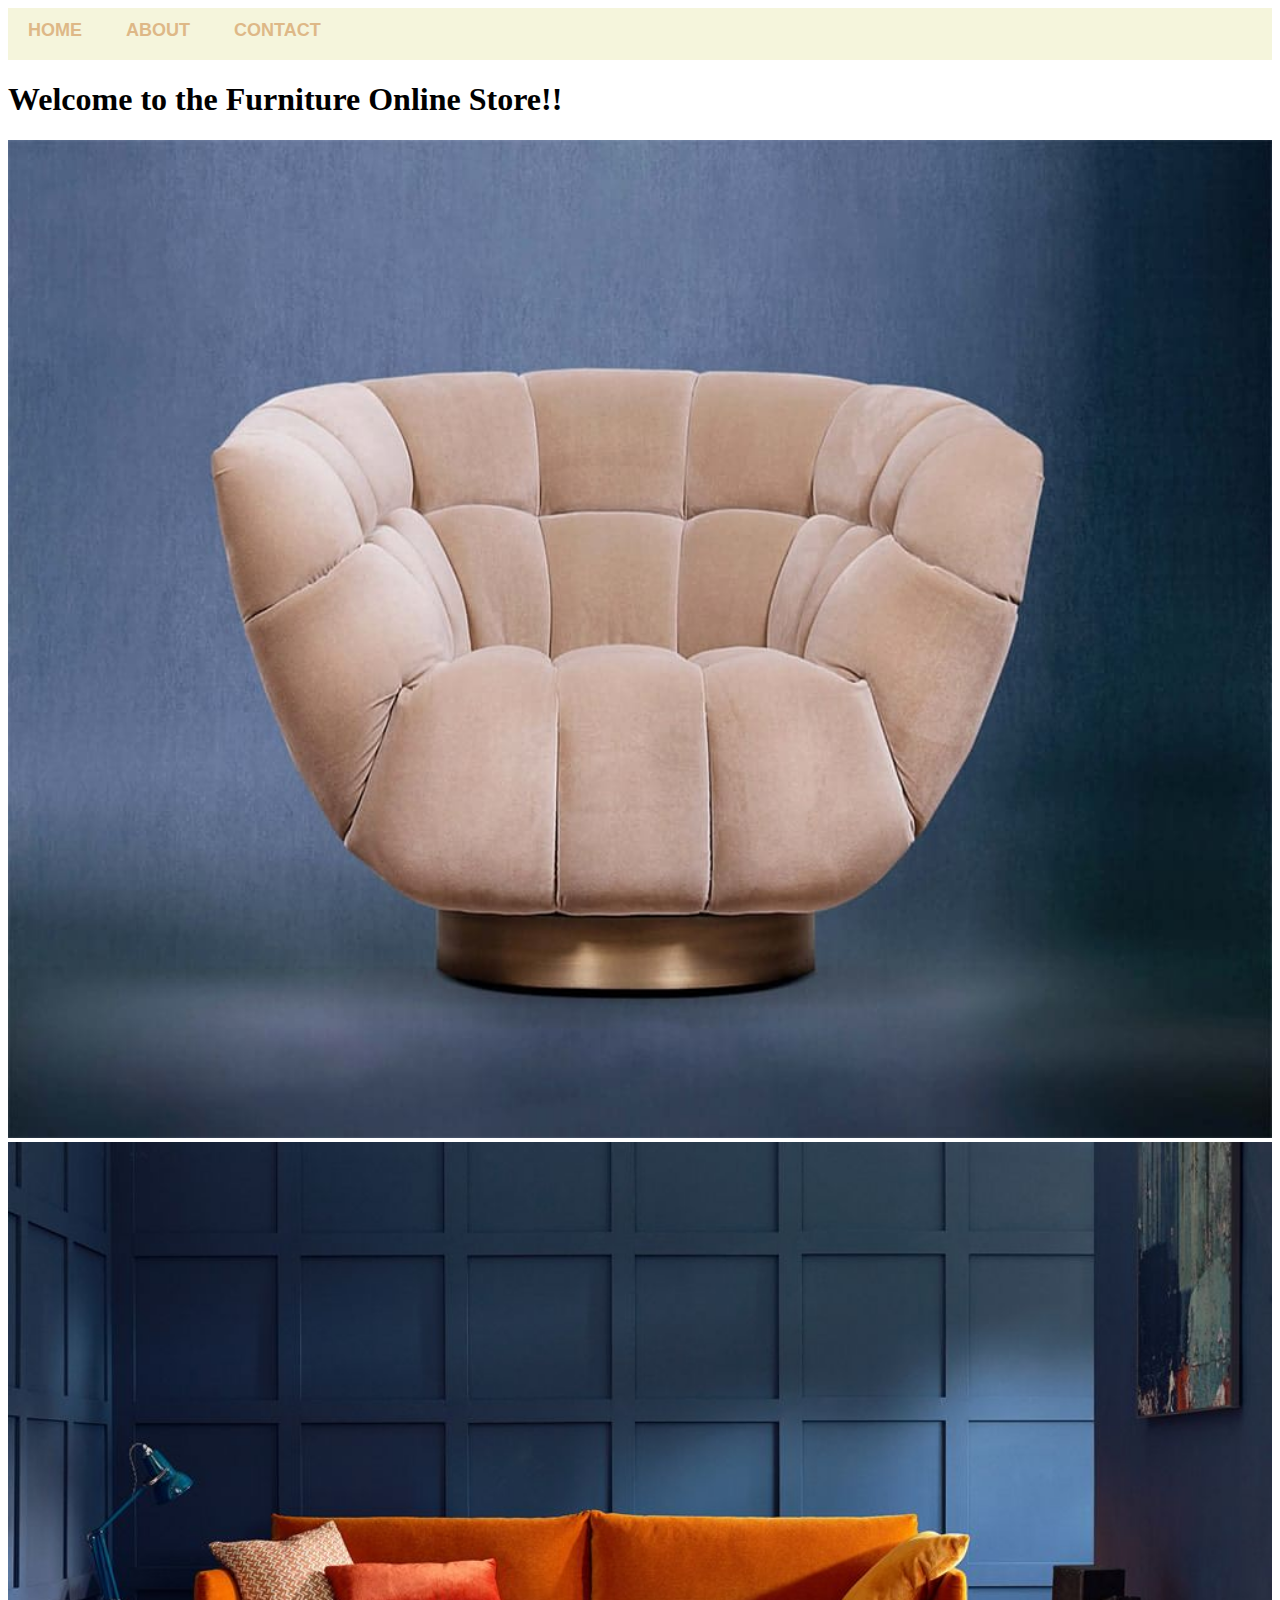
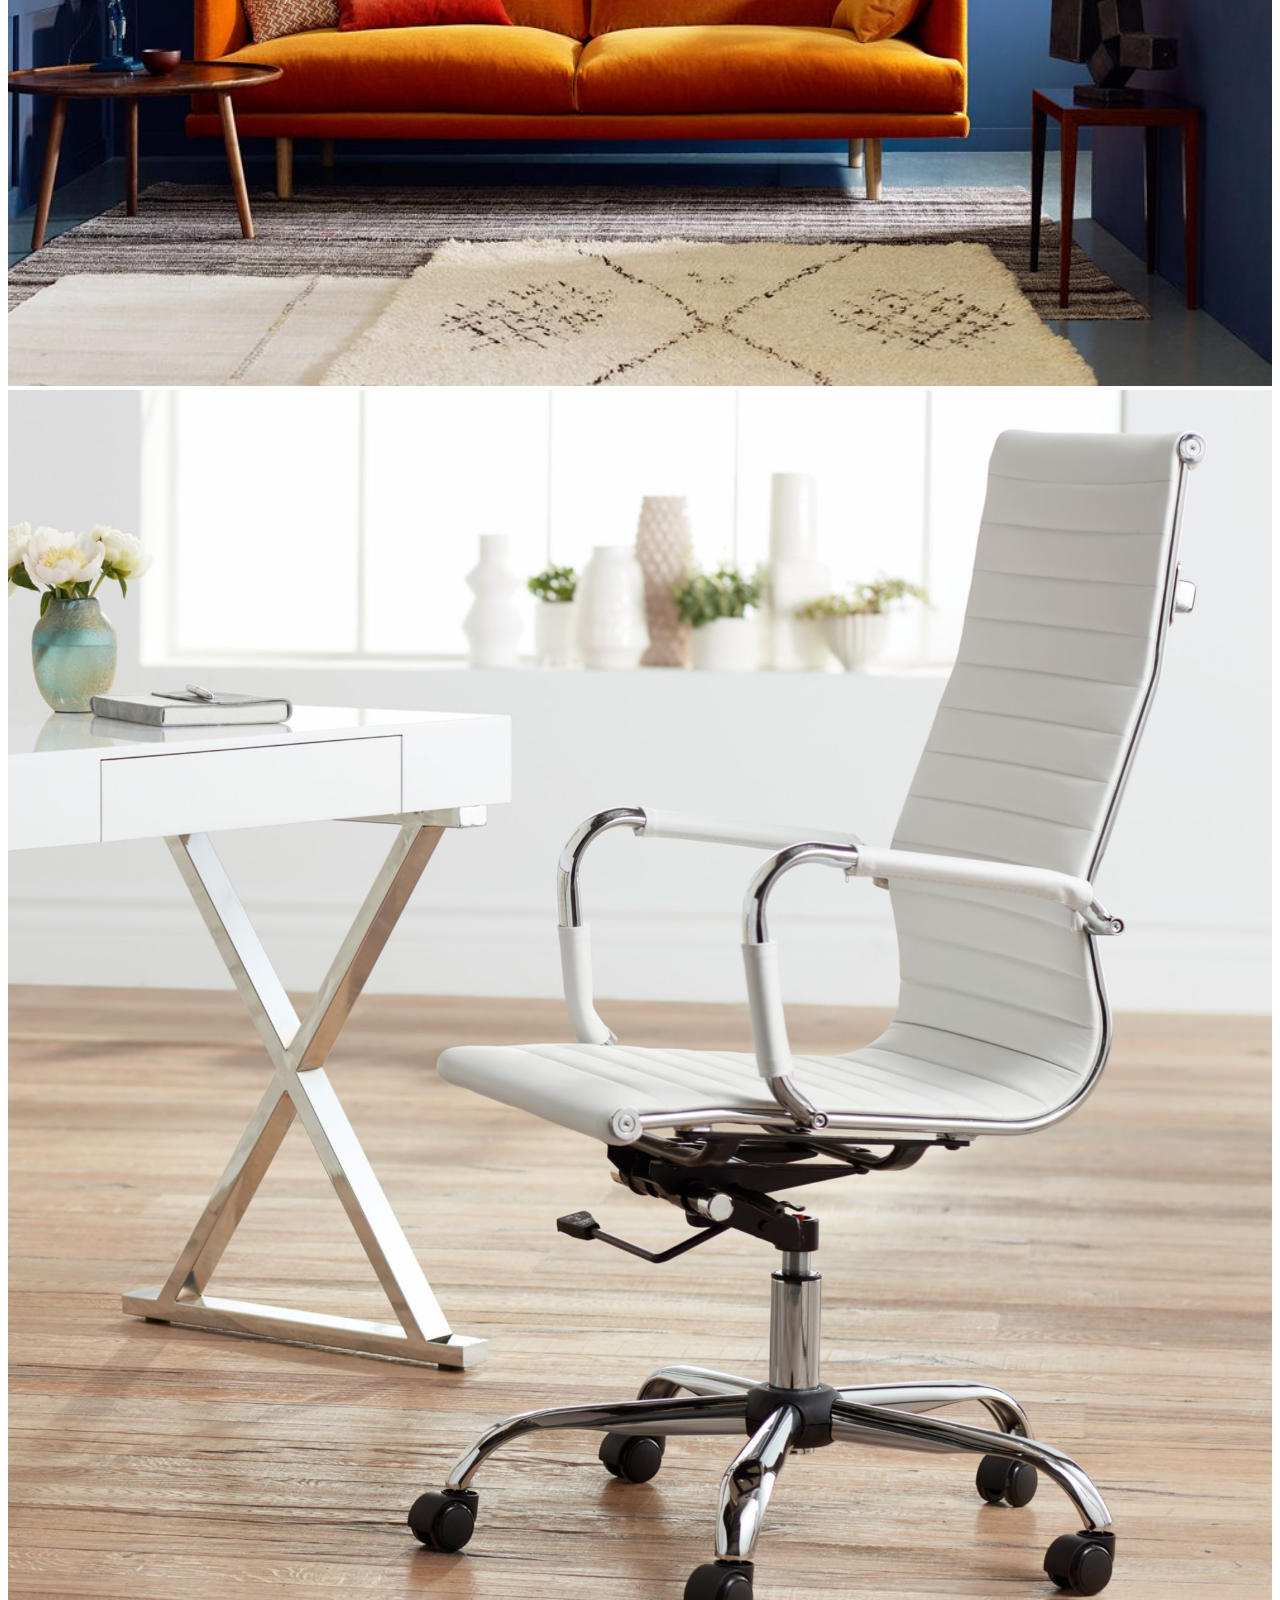
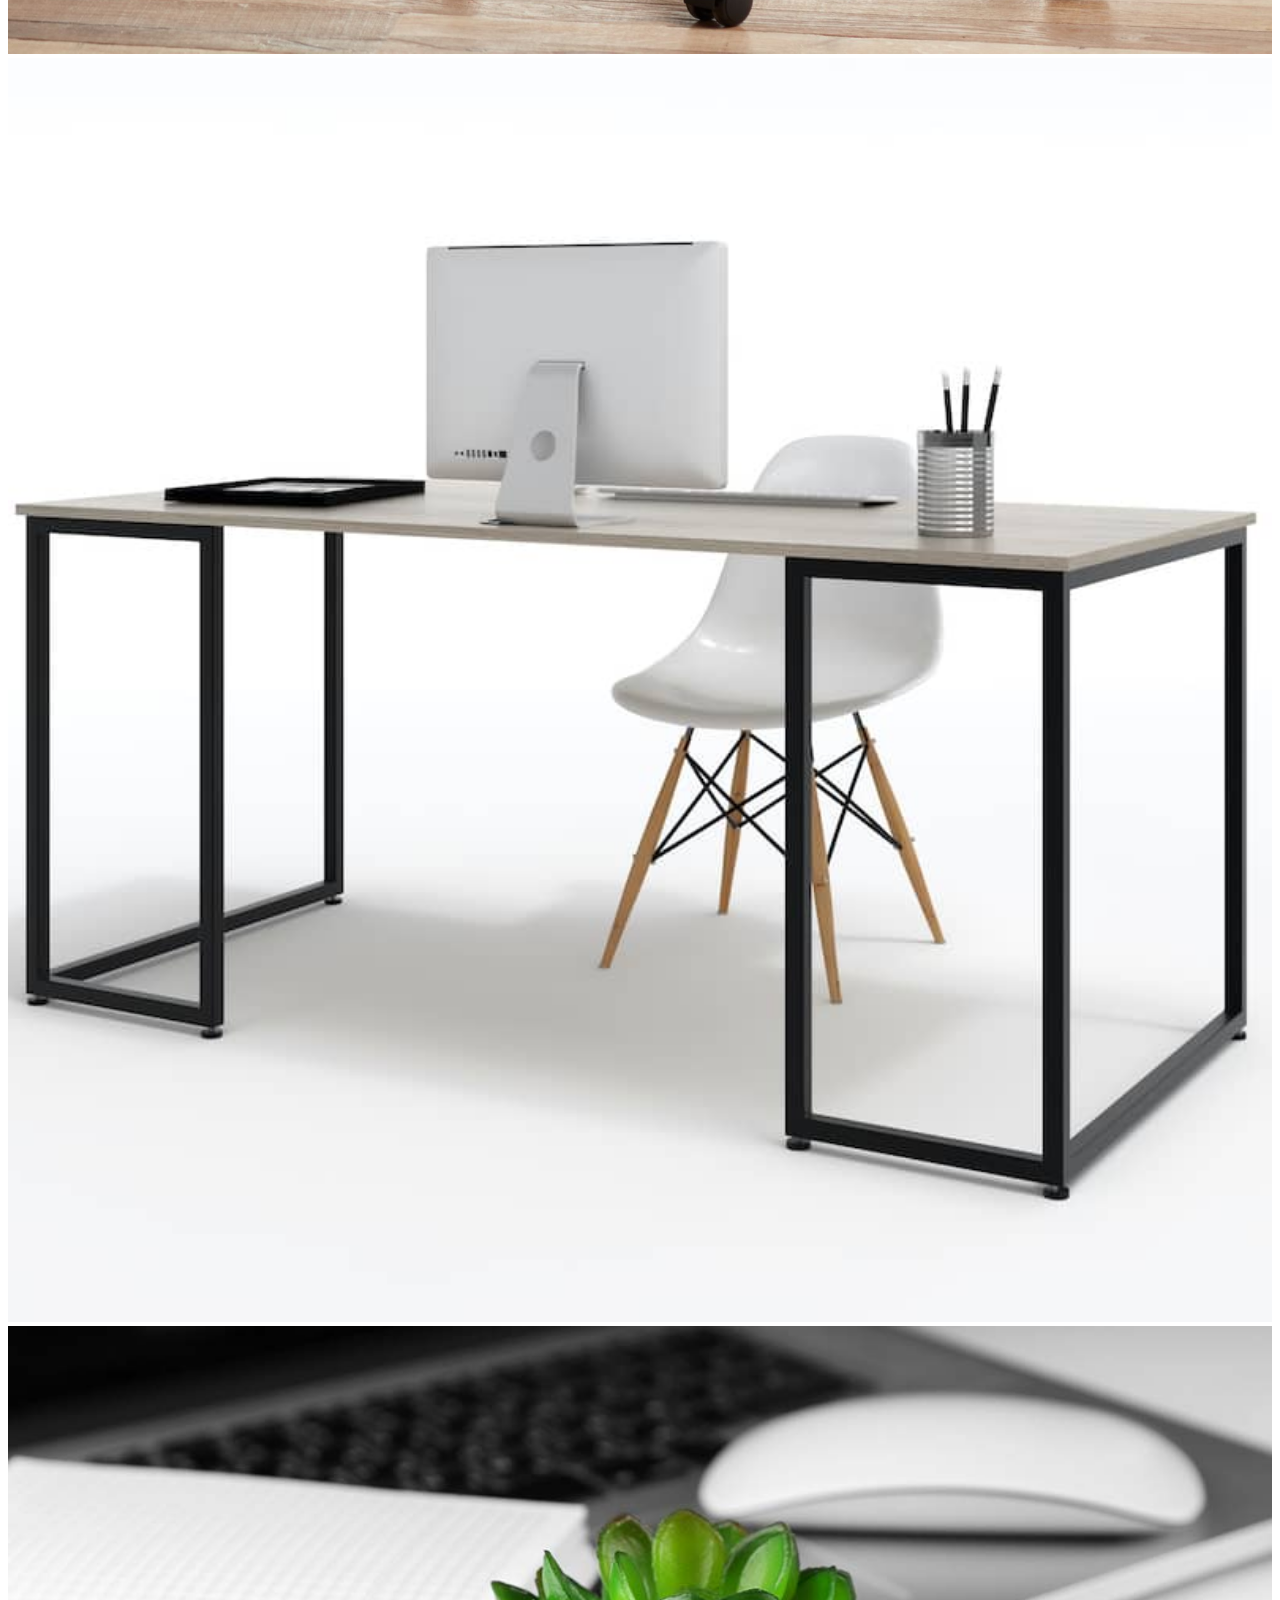
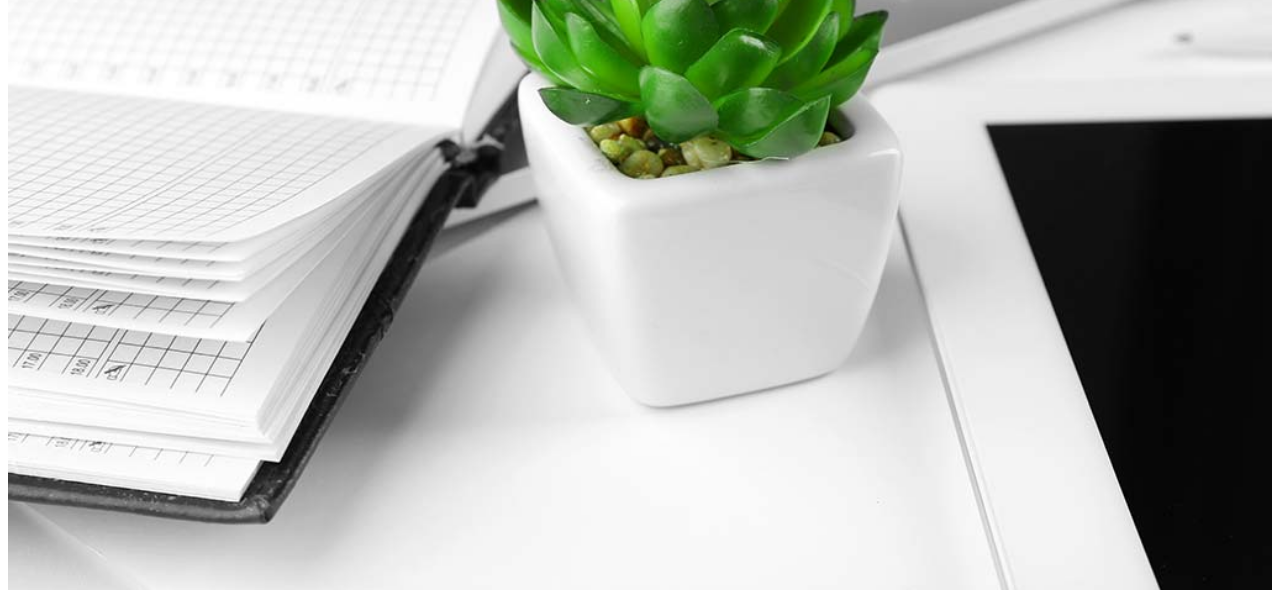
<file: index.html>
<!DOCTYPE html>
<html>
    <head>
        <link rel="stylesheet" a href="style.css">
    </head>
    <body>
        <div id="menu">
            <a href="index.html">HOME</a>
            <a href="about.html">ABOUT</a>
            <a href="contact.html">CONTACT</a>
        </div>
        <h1> Welcome to the Furniture Online Store!! </h1>
        <div class="gallery">
            <a href="modern-chair.html"><img src="images/MD%201.jpeg" /></a>
            <a href="living-room.html"><img src="images/ottilie---propped-cropped.jpeg" /></a>
            <a href="office-chair.html"><img src="images/f18ebf4d-df65-446e-ac39-01a3306f9fce.4544e1673403ce4db35287f802f6ecd1.jpeg" /></a>
            <a href="office-desk.html"><img src="images/90-Degree-1000.jpeg" /></a>
            <a href="pot-plant.html"><img src="images/268510094-H.jpeg" /></a>
        </div>
    </body>
</html>
</file>
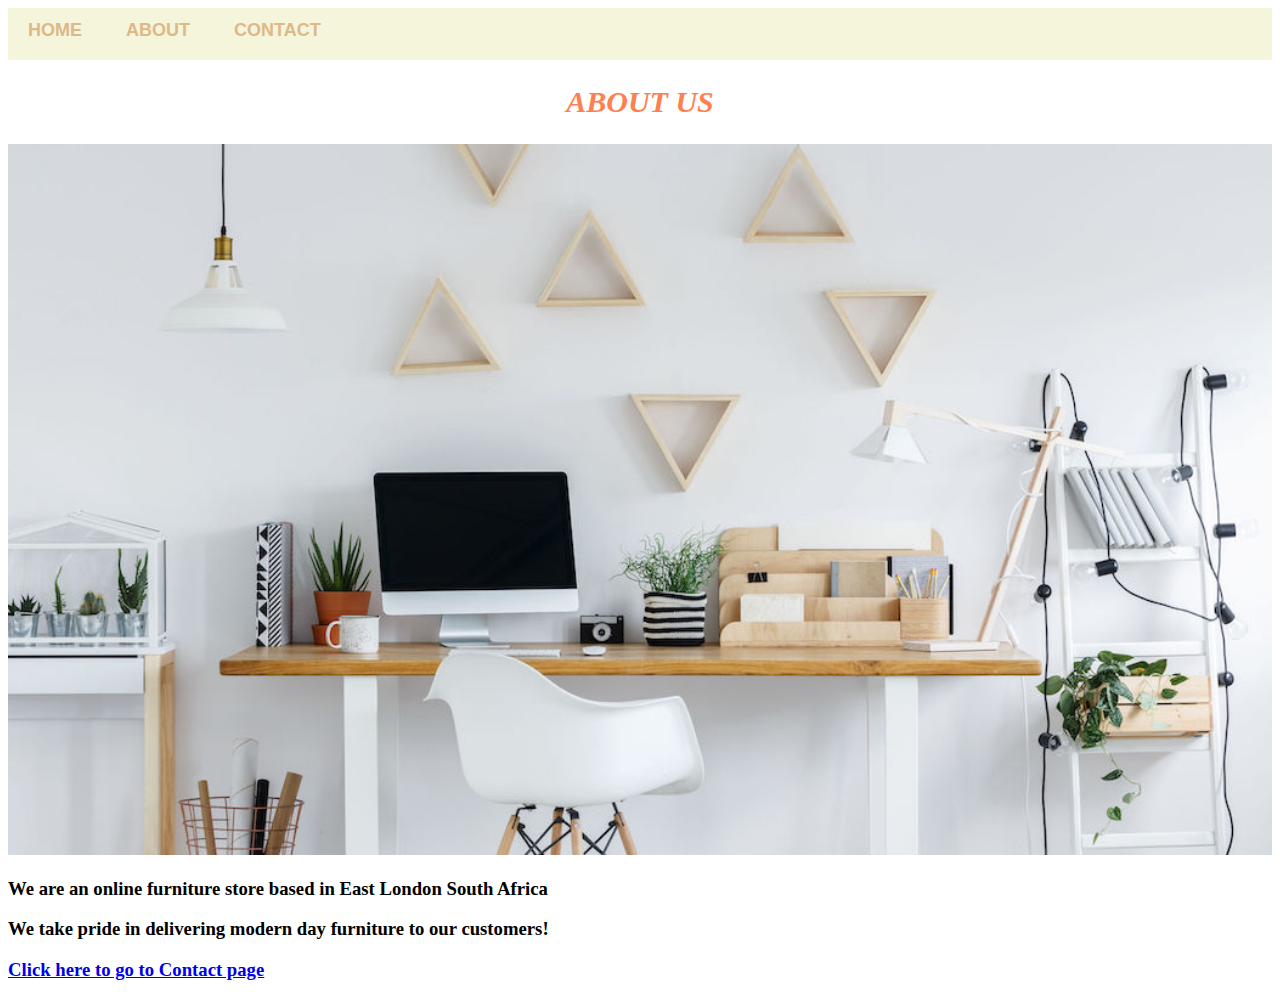
<file: about.html>
<!DOCTYPE html>
<html>
    <head>
        <link rel="stylesheet" a href="style.css">
    </head>
    <body>
         <div id="menu">
            <a href="index.html">HOME</a>
            <a href="about.html">ABOUT</a>
            <a href="contact.html">CONTACT</a>
        </div>
        <h2>ABOUT US</h2>
        <img src="images/stylish-ways-spruce-up-home-office-space.jpeg" width=100% />
        <h3>We are an online furniture store based in East London South Africa<h3/>
        <p>We take pride in delivering modern day furniture to our customers!</p>
        <b></b>
        <a href="contact.html">Click here to go to Contact page</a>
            
    </body>
</html>
</file>
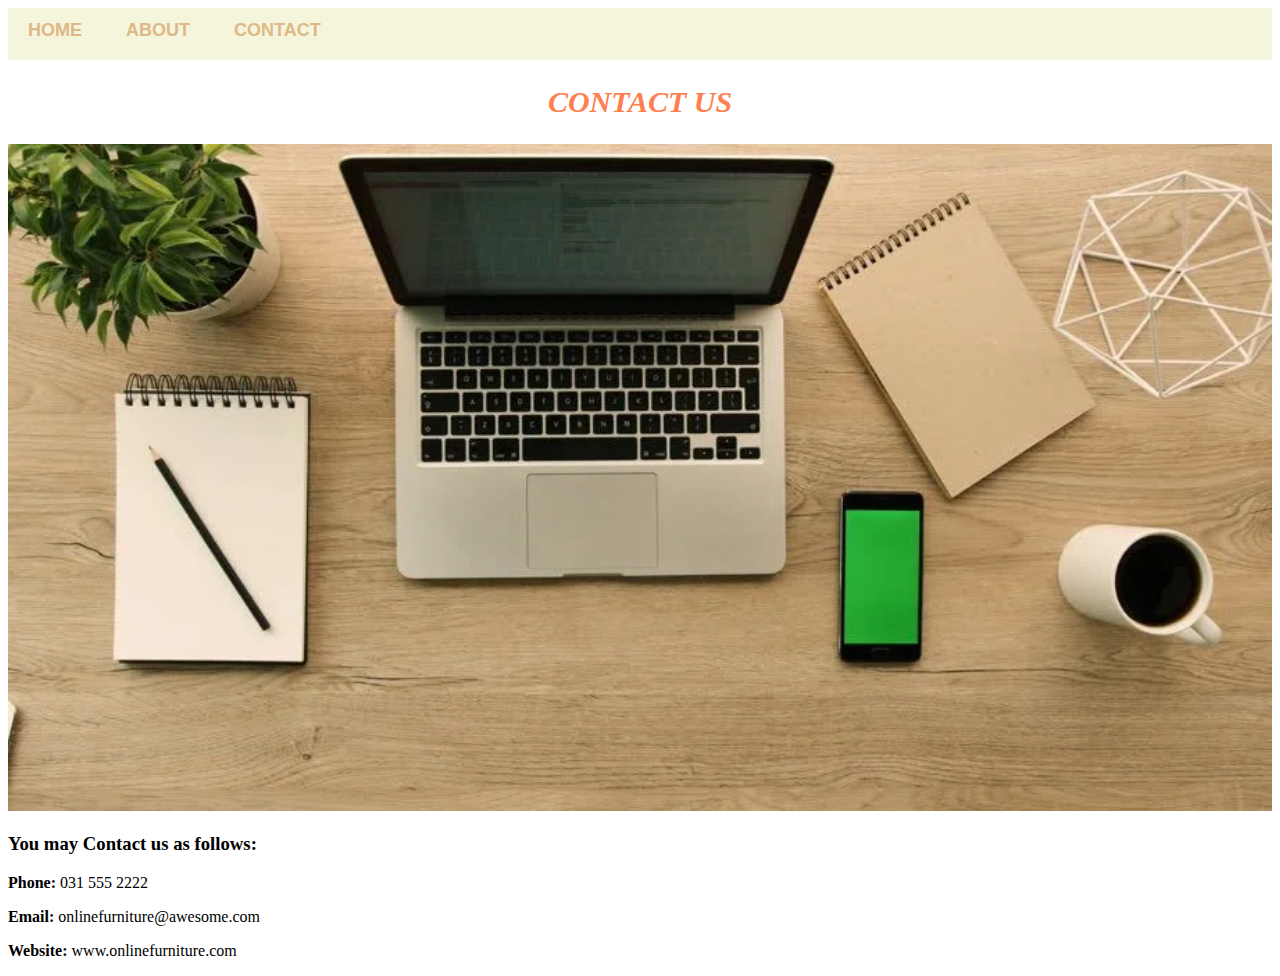
<file: contact.html>
<!DOCTYPE html>
<html>
    <head>
        <link rel="stylesheet" a href="style.css">
    </head>
    <body>
         <div id="menu">
            <a href="index.html">HOME</a>
            <a href="about.html">ABOUT</a>
            <a href="contact.html">CONTACT</a>
        </div>
        <h2>CONTACT US</h2>
        <img src="images/1.webp" width=100% />
        <h3>You may Contact us as follows:</h3>
        <p><b>Phone:</b> 031 555 2222</p>
        <p><b>Email:</b> onlinefurniture@awesome.com</p>
        <p><b>Website:</b> www.onlinefurniture.com</p>
      
    </body>
</html>
</file>
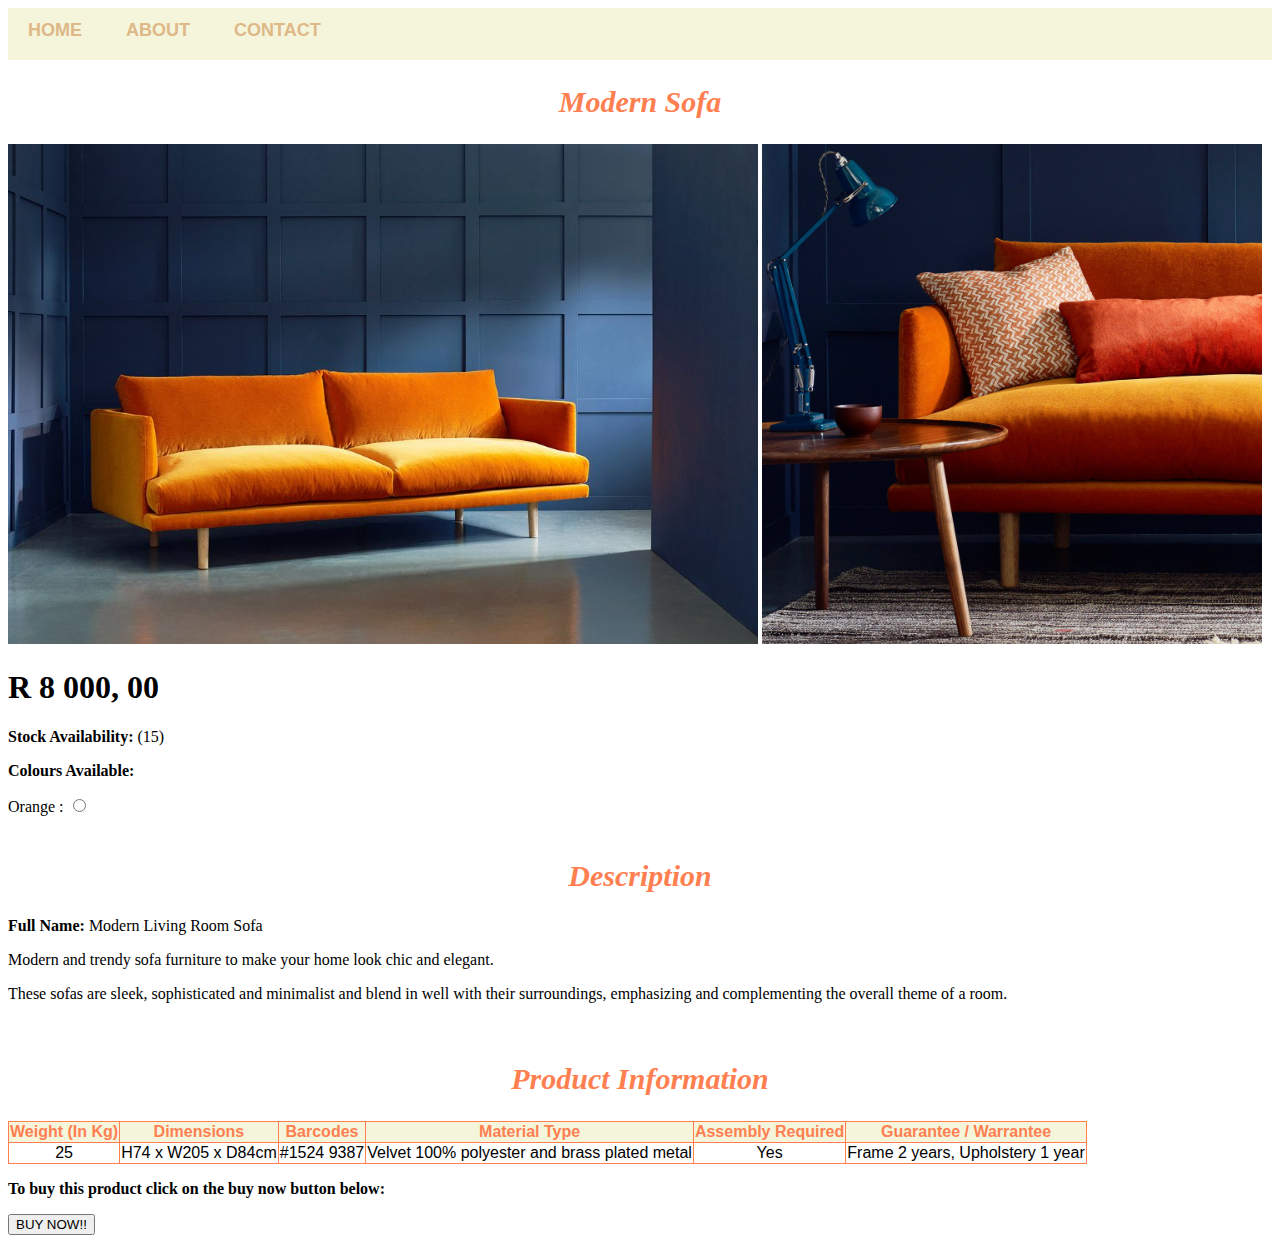
<file: living-room.html>
<!DOCTYPE html>
<html>
    <head>
        <link rel="stylesheet" a href="style.css">
    </head>
        <body>
            
     <div id="menu">
            <a href="index.html">HOME</a>
            <a href="about.html">ABOUT</a>
            <a href="contact.html">CONTACT</a> 
        </div>
        
        <h2>Modern Sofa</h2>
            <img src="images/ottilie---unpropped-cropped.jpeg" height="500" weight="500" />
            <img src="images/DuxnvNiW4AYNGkf.jpeg" height="500" weight="500" />
        <h1>R 8 000, 00</h1>
        <p><b>Stock Availability:</b> (15) </p>
        <form>
            <p><b>Colours Available: </b></p>
            <label for="orange">Orange : </label>
            <input type="radio" id="orange" name="Orange" />
        </form>
        
        <br/> 
        
        <h2>Description</h2>
        <p><b>Full Name:</b> Modern Living Room Sofa</p>
        <p>Modern and trendy sofa furniture to make your home look chic and elegant. 
        <p>These sofas are sleek, sophisticated and minimalist and blend in well with their surroundings, emphasizing and complementing the overall theme of a room.</p>
        
        <br/>
            
       <h2>Product Information</h2>
          <table border="1">
            <tr>
                <th> Weight (In Kg)  </th>
                <th> Dimensions    </th> 
                <th> Barcodes    </th>
                <th> Material Type    </th>
                <th> Assembly Required    </th>
                <th> Guarantee / Warrantee   </th>
            </tr>
              <tr>
                <td> 25  </td>  
                <td> H74 x W205 x D84cm </td>
                <td> #1524 9387 </td>
                <td> Velvet 100% polyester and brass plated metal </td>  
                <td> Yes </td>  
                <td> Frame 2 years, Upholstery 1 year </td>  
            </tr>
              
              <table></table>
           
              <form> 
              <p><b> To buy this product click on the buy now button below: </b></p>
               <input type="submit" value="BUY NOW!!"
            </form>   
                  
    </body>
</html>
</file>
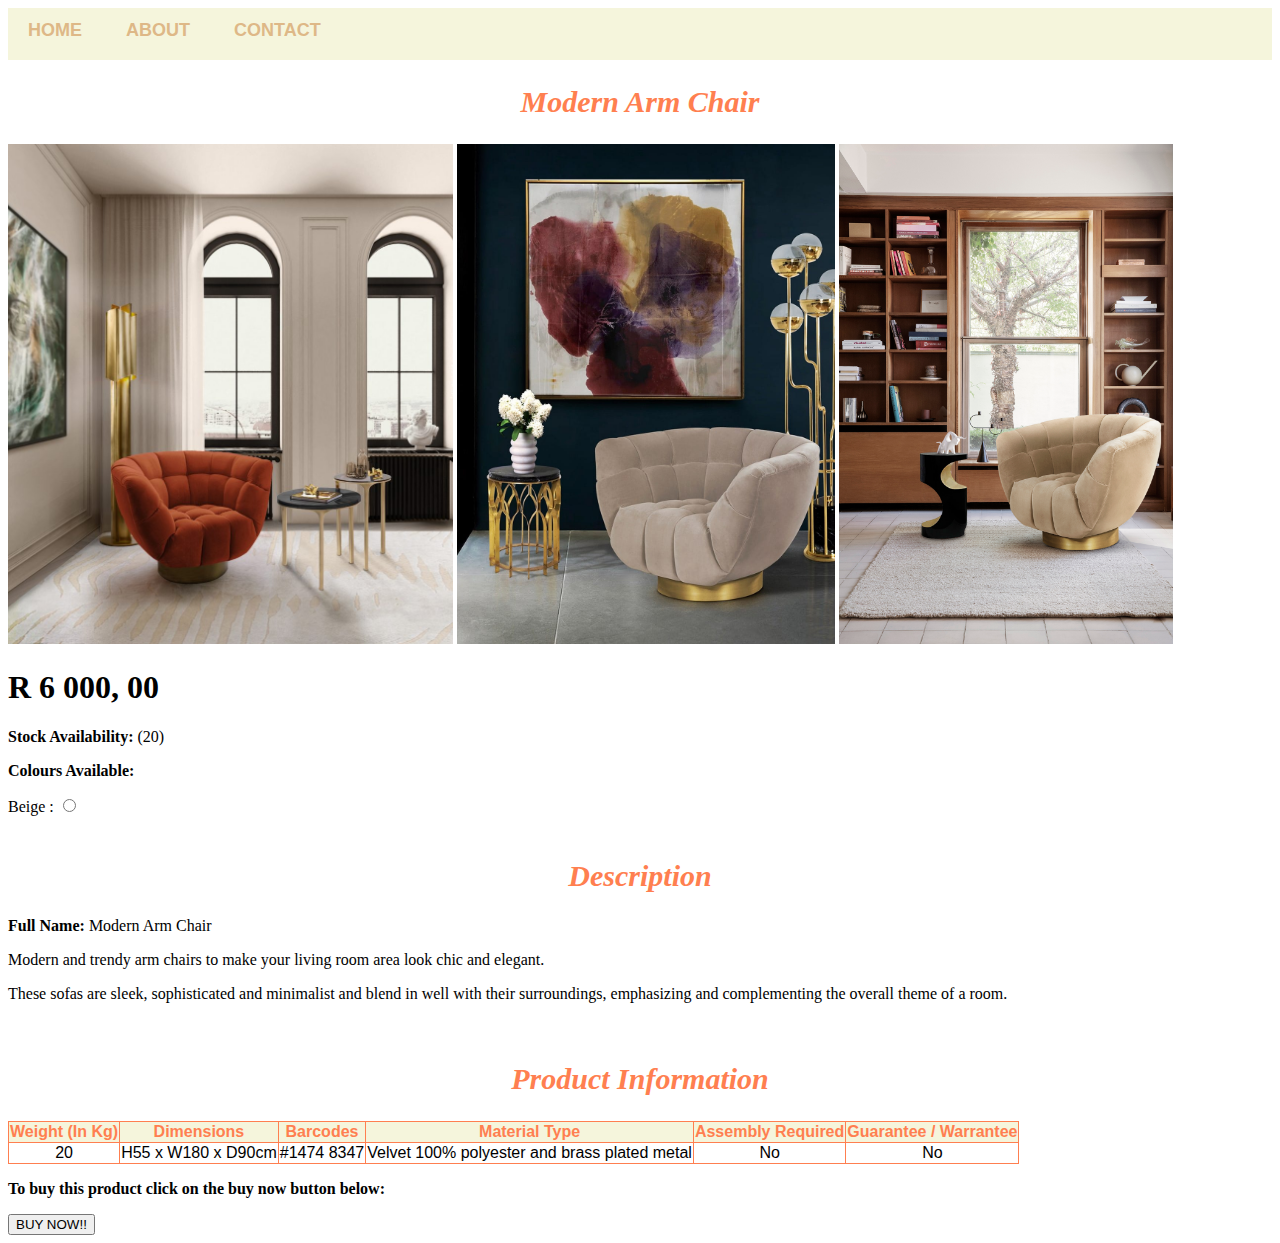
<file: modern-chair.html>
<!DOCTYPE html>
<html>
    <head>
        <link rel="stylesheet" a href="style.css">
    </head>
    <body>
        
         <div id="menu">
            <a href="index.html">HOME</a>
            <a href="about.html">ABOUT</a>
            <a href="contact.html">CONTACT</a>
        </div>
        
        <h2>Modern Arm Chair</h2>
            <img src="images/MD%206.jpeg" height="500" weight="500" />
            <img src="images/brabbu-essex-2-min.jpeg" height="500" weight="500" />
            <img src="images/More-2020-Inspirations-Brand-New-Products-for-the-Best-Home-D%C3%A9cor-4.jpeg" height="500" weight="500" />
        <h1>R 6 000, 00</h1>
        <p><b>Stock Availability:</b> (20) </p>
        <form>
            <p><b>Colours Available: </b></p>
            <label for="beige">Beige : </label>
            <input type="radio" id="beige" name="Beige" />
          
        </form>
        <br/> 
        <h2>Description</h2>
        <p><b>Full Name:</b> Modern Arm Chair</p>
        <p>Modern and trendy arm chairs to make your living room area look chic and elegant. 
        <p>These sofas are sleek, sophisticated and minimalist and blend in well with their surroundings, emphasizing and complementing the overall theme of a room.</p>
        
        <br/>
        
         <h2>Product Information</h2>
          <table border="1">
            <tr>
                <th> Weight (In Kg)  </th>
                <th> Dimensions    </th> 
                <th> Barcodes    </th>
                <th> Material Type    </th>
                <th> Assembly Required    </th>
                <th> Guarantee / Warrantee   </th>
            </tr>
              <tr>
                <td> 20 </td>  
                <td> H55 x W180 x D90cm </td>
                <td> #1474 8347 </td>
                <td> Velvet 100% polyester and brass plated metal </td>  
                <td> No </td>  
                <td> No </td>  
            </tr>
              
              <table></table>
           
              <form> 
              <p><b> To buy this product click on the buy now button below: </b></p>
               <input type="submit" value="BUY NOW!!"
            </form>   
                
    </body>
</html>
</file>
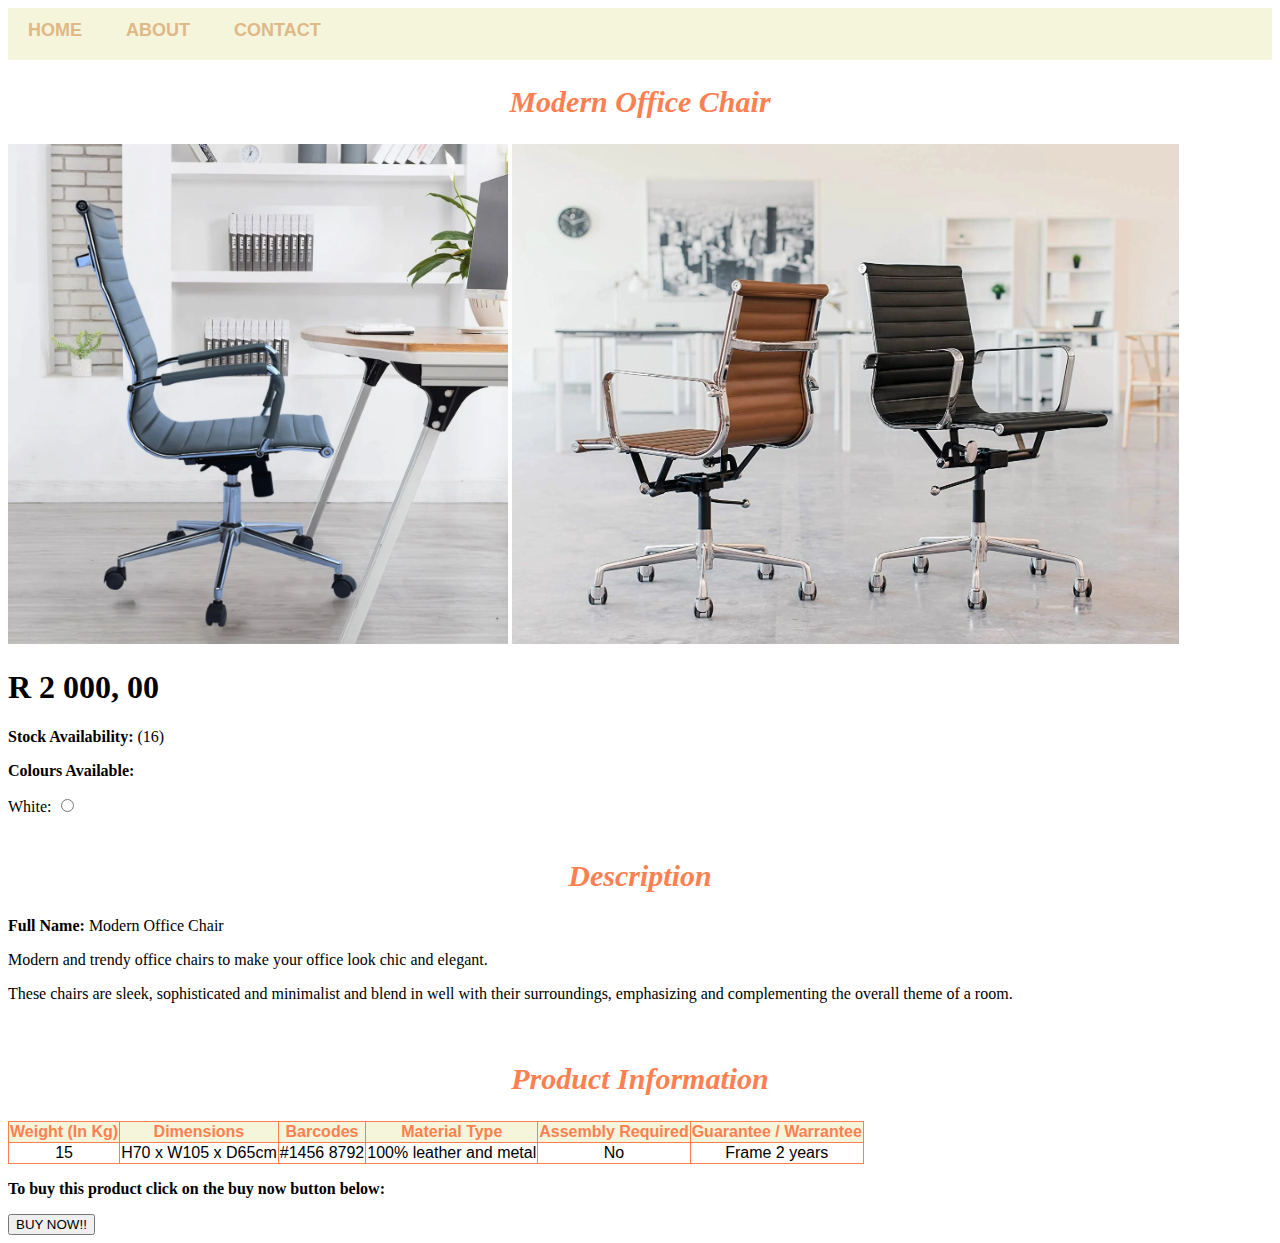
<file: office-chair.html>
<!DOCTYPE html>
<html>
    <head>
        <link rel="stylesheet" a href="style.css">
    </head>
    <body>
        
         <div id="menu">
            <a href="index.html">HOME</a>
            <a href="about.html">ABOUT</a>
            <a href="contact.html">CONTACT</a> 
        </div>
        
        <h2> Modern Office Chair</h2>
            <img src="images/2xhome-Gray-Executive-Ergonomic-High-Back-Modern-Office-Chair-Ribbed-PU-Leather-Swivel-for-Manager-Conference-Computer-Room%20(1).webp" height="500" weight="500" />
            <img src="images/office-chairs.webp" height="500" weight="500" />
        <h1>R 2 000, 00</h1>
        <p><b>Stock Availability:</b> (16) </p>
        <form>
            <p><b>Colours Available: </b></p>
            <label for="white"> White: </label>
            <input type="radio" id="white" name="White" />
           
        </form>
        <br/> 
        <h2>Description</h2>
        <p><b>Full Name:</b> Modern Office Chair </p>
        <p>Modern and trendy office chairs to make your office look chic and elegant. 
        <p>These chairs are sleek, sophisticated and minimalist and blend in well with their surroundings, emphasizing and complementing the overall theme of a room.</p>
        
        <br/>
        <h2>Product Information</h2>
          <table border="1">
            <tr>
                <th> Weight (In Kg)  </th>
                <th> Dimensions    </th> 
                <th> Barcodes    </th>
                <th> Material Type    </th>
                <th> Assembly Required    </th>
                <th> Guarantee / Warrantee   </th>
            </tr>
              <tr>
                <td> 15  </td>  
                <td> H70 x W105 x D65cm </td>
                <td> #1456 8792 </td>
                <td> 100% leather and metal </td>  
                <td> No </td>  
                <td> Frame 2 years </td>  
            </tr>  
              
              <table></table>
           
              <form> 
              <p><b> To buy this product click on the buy now button below: </b></p>
               <input type="submit" value="BUY NOW!!"
            </form>   
                  
    </body>
</html>
</file>
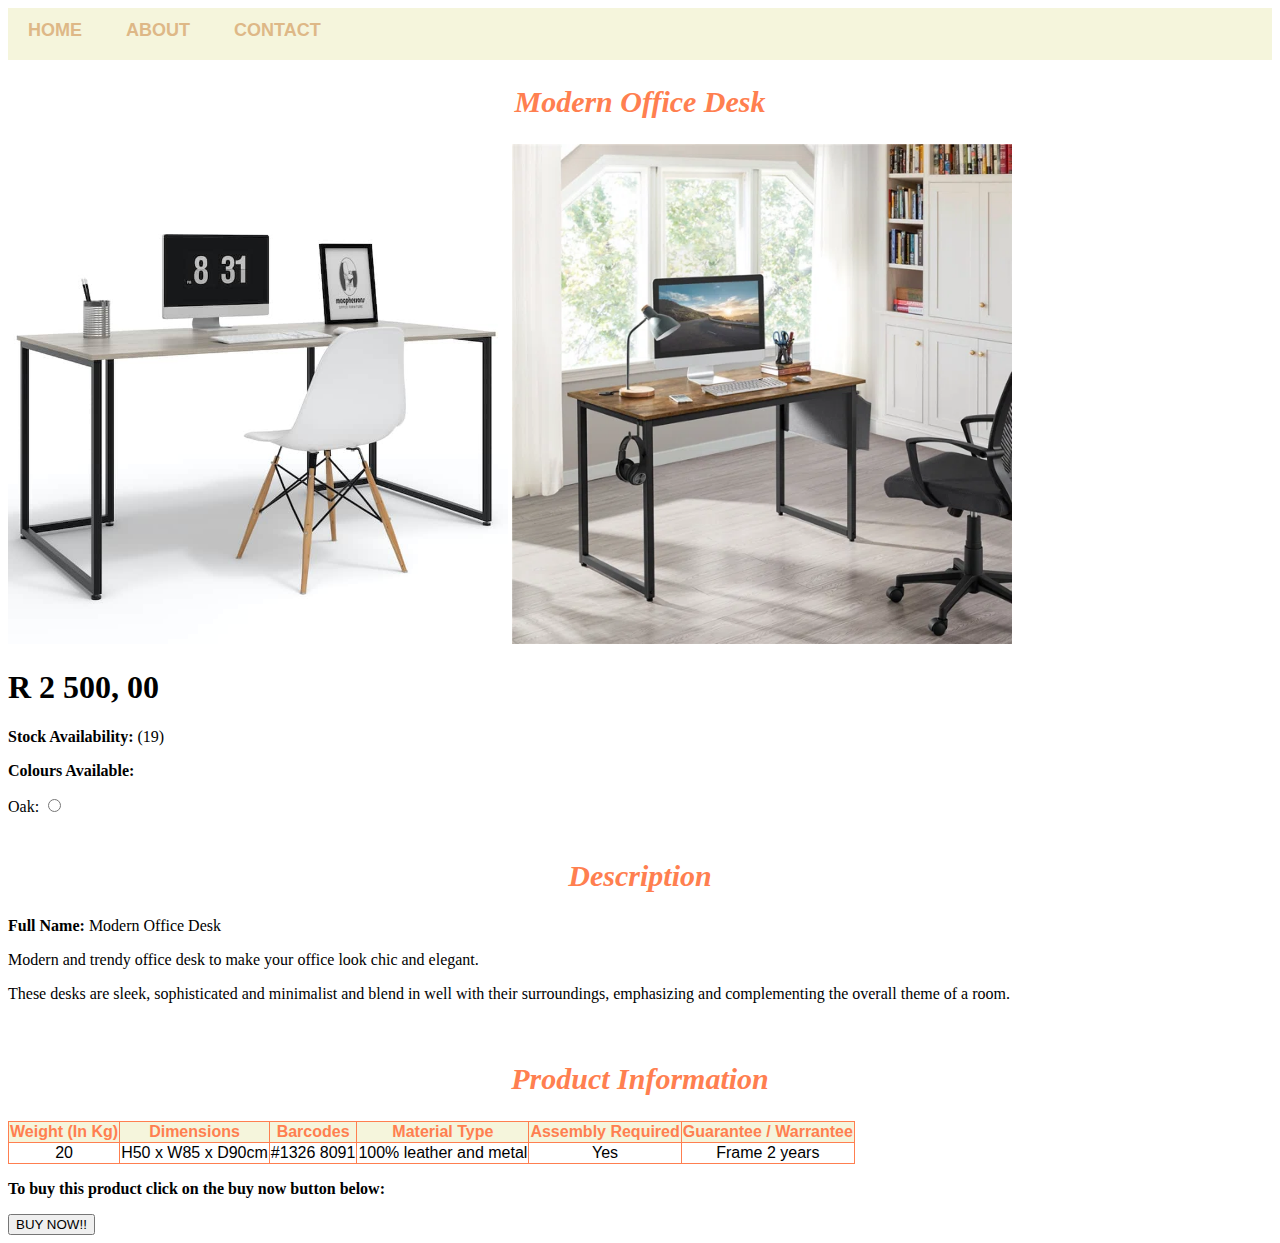
<file: office-desk.html>
<!DOCTYPE html>
<html>
    <head>
        <link rel="stylesheet" a href="style.css">
    </head>
    <body>
        
         <div id="menu">
            <a href="index.html">HOME</a>
            <a href="about.html">ABOUT</a>
            <a href="contact.html">CONTACT</a> 
        </div>
        
        <h2> Modern Office Desk </h2>
            <img src="images/90-Degree-1000.-back.jpg" height="500" weight="500" />
            <img src="images/47%E2%80%9D+W+Computer+Desk+Home+Office.webp" height="500" weight="500" />
        <h1>R 2 500, 00</h1>
        <p><b>Stock Availability:</b> (19) </p>
        <form>
            <p><b>Colours Available: </b></p>
            <label for="oak"> Oak: </label>
            <input type="radio" id="oak" name="Oak" />
         
        </form>
        <br/> 
        <h2>Description</h2>
        <p><b>Full Name:</b> Modern Office Desk </p>
        <p>Modern and trendy office desk to make your office look chic and elegant. 
        <p>These desks are sleek, sophisticated and minimalist and blend in well with their surroundings, emphasizing and complementing the overall theme of a room.</p>
        
        <br/>
        <h2>Product Information</h2>
          <table border="1">
            <tr>
                <th> Weight (In Kg)  </th>
                <th> Dimensions    </th> 
                <th> Barcodes    </th>
                <th> Material Type    </th>
                <th> Assembly Required    </th>
                <th> Guarantee / Warrantee   </th>
            </tr>
              <tr>
                <td> 20  </td>  
                <td> H50 x W85 x D90cm </td>
                <td> #1326 8091 </td>
                <td> 100% leather and metal </td>  
                <td> Yes </td>  
                <td> Frame 2 years </td>  
            </tr>    
              
              <table></table>
           
              <form> 
              <p><b> To buy this product click on the buy now button below: </b></p>
               <input type="submit" value="BUY NOW!!"
            </form>   
                  
    </body>
</html>
</file>
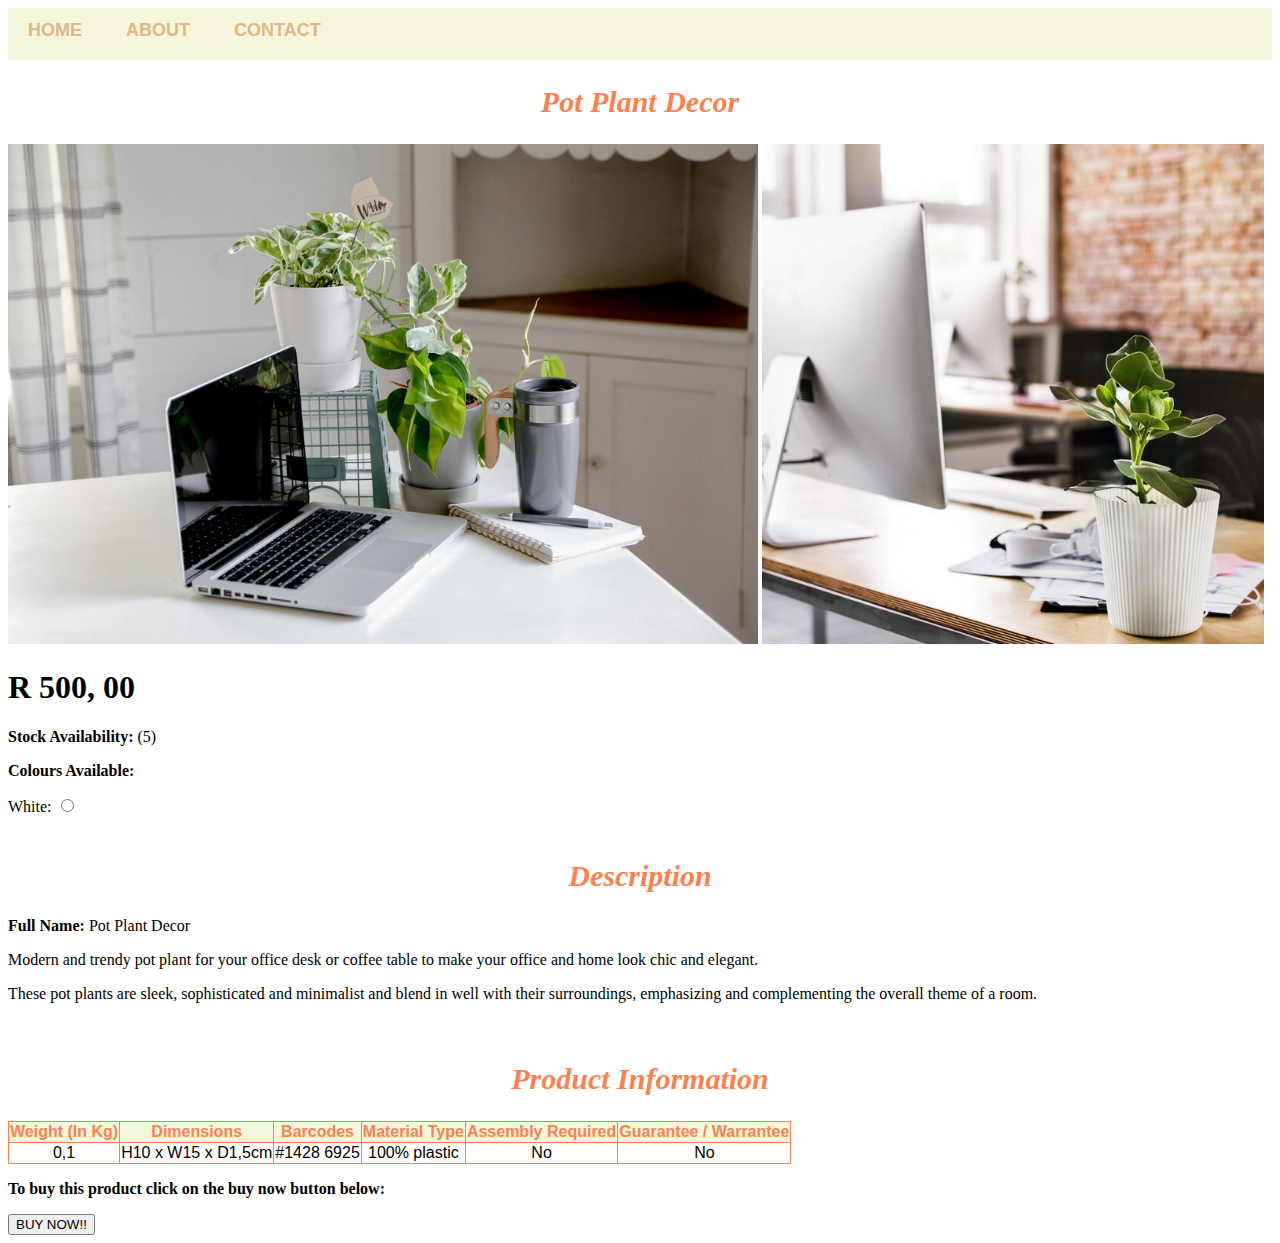
<file: pot-plant.html>
<!DOCTYPE html>
<html>
    <head>
        <link rel="stylesheet" a href="style.css">
    </head>
    <body>
        
         <div id="menu">
            <a href="index.html">HOME</a>
            <a href="about.html">ABOUT</a>
            <a href="contact.html">CONTACT</a> 
        </div>
        
        <h2> Pot Plant Decor </h2>
            <img src="images/Home+Office.jpeg" height="500" weight="500" />
            <img src="images/workspace-with-brick-wall-in-office-royalty-free-image-909223304-1566845696.jpeg" height="500" weight="500" />
        <h1>R 500, 00</h1>
        <p><b>Stock Availability:</b> (5) </p>
        <form>
            <p><b>Colours Available: </b></p>
            <label for="white"> White: </label>
            <input type="radio" id="white" name="White" />

        </form>
        <br/> 
        <h2>Description</h2>
        <p><b>Full Name:</b> Pot Plant Decor </p>
        <p>Modern and trendy pot plant for your office desk or coffee table to make your office and home look chic and elegant. 
        <p>These pot plants are sleek, sophisticated and minimalist and blend in well with their surroundings, emphasizing and complementing the overall theme of a room.</p>
        
        <br/>
        <h2>Product Information</h2>
          <table border="1">
            <tr>
                <th> Weight (In Kg)  </th>
                <th> Dimensions    </th> 
                <th> Barcodes    </th>
                <th> Material Type    </th>
                <th> Assembly Required    </th>
                <th> Guarantee / Warrantee   </th>
            </tr>
              <tr>
                <td> 0,1  </td>  
                <td> H10 x W15 x D1,5cm </td>
                <td> #1428 6925 </td>
                <td> 100% plastic </td>  
                <td> No </td>  
                <td> No </td>  
            </tr>   
              
              <table></table>
           
              <form> 
              <p><b> To buy this product click on the buy now button below: </b></p>
               <input type="submit" value="BUY NOW!!"
            </form>   
                  
    </body>
</html>
</file>
<file: style.css>
.gallery img{
    width: 100%;
}

h2{
    font-family: impact, fantasy; 
    text-align: center;
    font-size: 30px; 
    color: coral; 
    font-style: italic; 
}

table{
    font-family: helvetica, sans-serif;
    table-layout: fixed;
    text-align: center;
    border-collapse: collapse;
    border-width: 1px;
    border-style: Solid;
    border-color: coral;
} 

th{
    font-weight: 800;
    background-color:beige;
    color:coral; 
}

#menu{
    width: 100%;
    Height: 40px;
    background-color:beige;
    padding-top: 12px;
    
}

#menu a{
    color:burlywood;
    font-family: Helvetica, sans-serif;
    font-size: 18px;
    text-decoration: none;
    font-weight: 800;
    
    padding-left: 20px;
    padding-right:20px;
    
}

#menu a:hover{
    color:coral;
}
</file>
